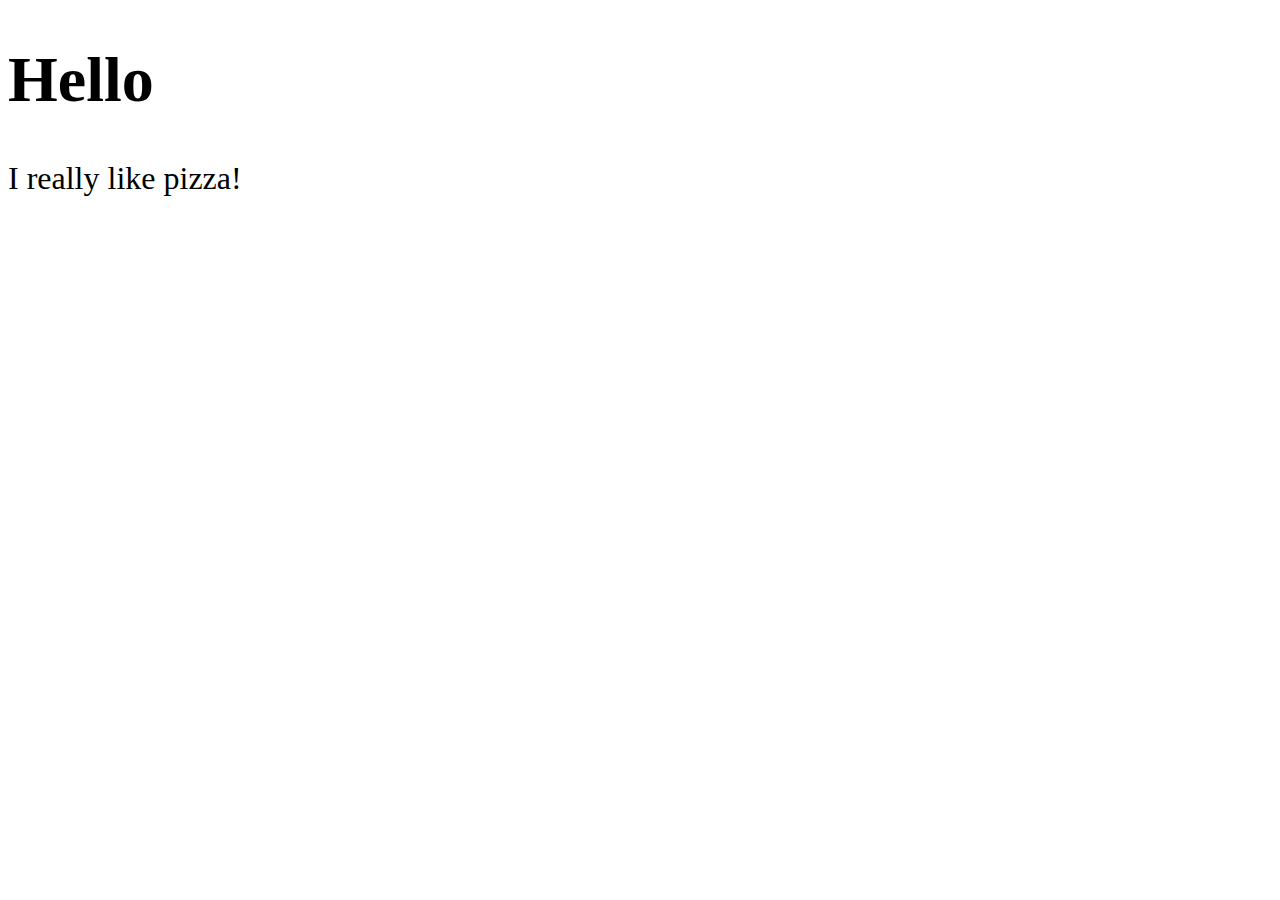
<file: basics/index.html>
<!DOCTYPE html>
<html lang="en">
<head>
    <meta charset="UTF-8">
    <meta name="viewport" content="width=device-width, initial-scale=1.0">
    <title>My Website</title>
    <link rel="stylesheet" href="style.css">
</head>
<body>
    <h1 id="myH1"></h1>
    <p id="myP"></p>
    <script src="index.js"></script>
</body>
</html>
</file>
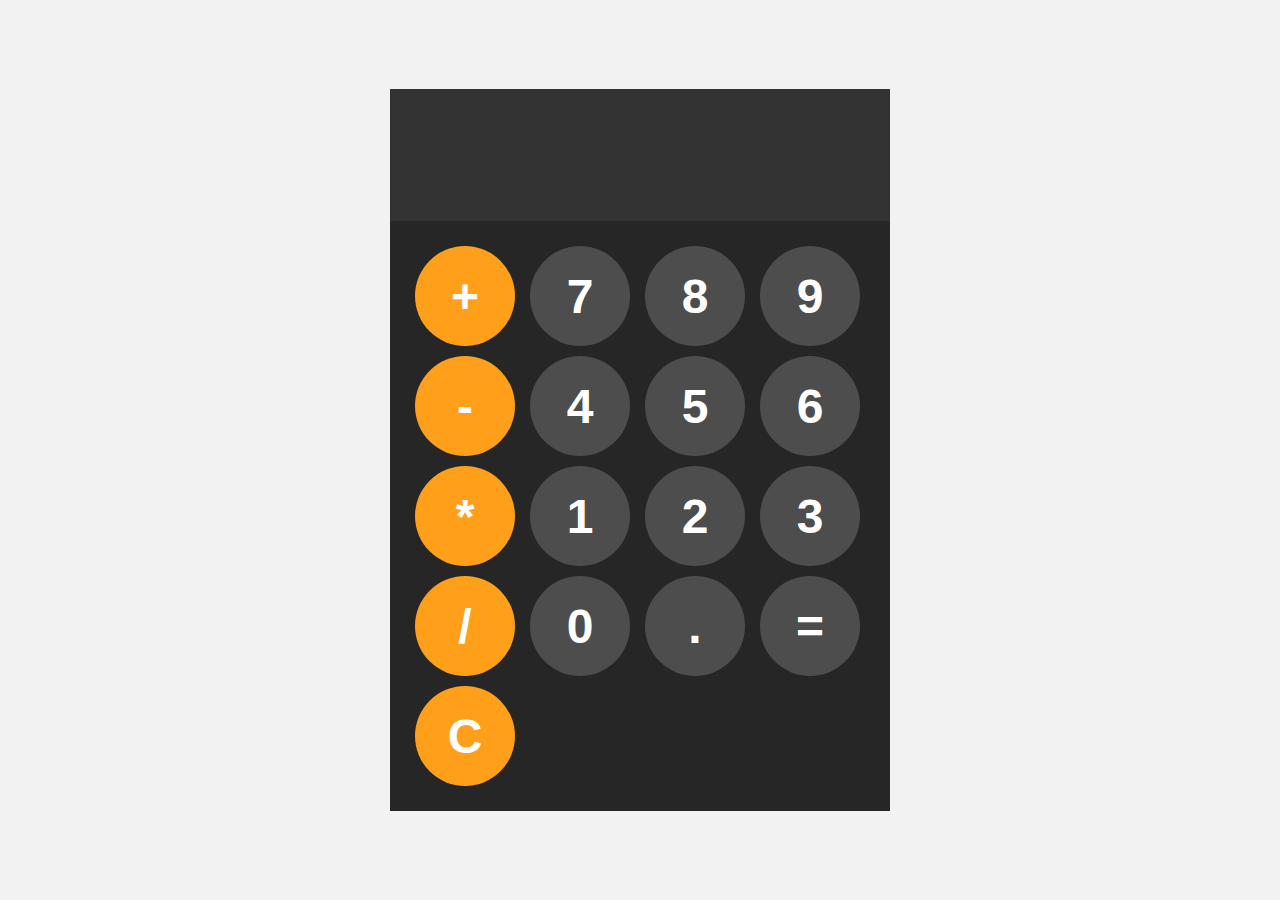
<file: calculator/index.html>
<!DOCTYPE html>
<html lang="en">
<head>
    <meta charset="UTF-8">
    <meta name="viewport" content="width=device-width, initial-scale=1.0">
    <title>Website</title>
    <link rel="stylesheet" href="style.css">
</head>
<body>
    <div id="calculator">
        <input id="display" readonly>
        <div id="keys">
            <button onclick="appendToDisplay('+')" class="operator">+</button>
            <button onclick="appendToDisplay('7')">7</button>
            <button onclick="appendToDisplay('8')">8</button>
            <button onclick="appendToDisplay('9')">9</button>
            <button onclick="appendToDisplay('-')" class="operator">-</button>
            <button onclick="appendToDisplay('4')">4</button>
            <button onclick="appendToDisplay('5')">5</button>
            <button onclick="appendToDisplay('6')">6</button>
            <button onclick="appendToDisplay('*')" class="operator">*</button>
            <button onclick="appendToDisplay('1')">1</button>
            <button onclick="appendToDisplay('2')">2</button>
            <button onclick="appendToDisplay('3')">3</button>
            <button onclick="appendToDisplay('/')" class="operator">/</button>
            <button onclick="appendToDisplay('0')">0</button>
            <button onclick="appendToDisplay('.')">.</button>
            <button onclick="calculate()">=</button>
            <button onclick="clearDisplay()" class="operator">C</button>
        </div>
    </div>
    <script src="index.js"></script>
</body>
</html>
</file>
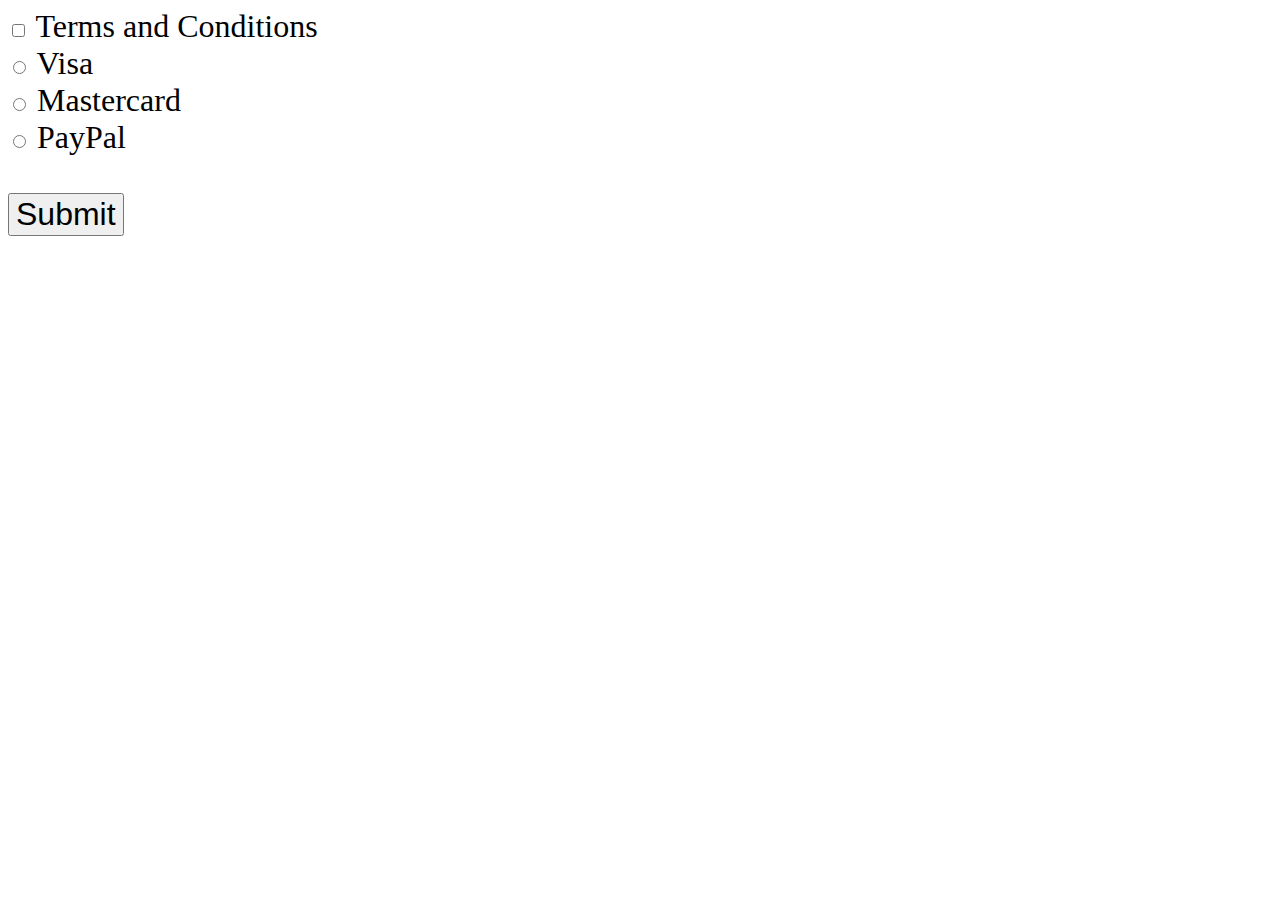
<file: checkedProperty/index.html>
<!DOCTYPE html>
<html lang="en">
<head>
    <meta charset="UTF-8">
    <meta name="viewport" content="width=device-width, initial-scale=1.0">
    <title>Website</title>
    <link rel="stylesheet" href="style.css">
</head>
<body>
    <input type="checkbox" id="myCheckbox">
    <label for="myCheckbox">Terms and Conditions</label> <br>

    <input type="radio" id="visaBtn" name="card">
    <label for="visaBtn">Visa</label> <br>

    <input type="radio" id="mastercardBtn" name="card">
    <label for="mastercardBtn">Mastercard</label> <br>

    <input type="radio" id="paypalBtn" name="card">
    <label for="paypalBtn">PayPal</label> <br> <br>

    <button type="submit" id="mySubmit">Submit</button>

    <p id="purchaseResult"></p>
    <p id="paymentResult"></p>

    <script src="index.js"></script>
</body>
</html>
</file>
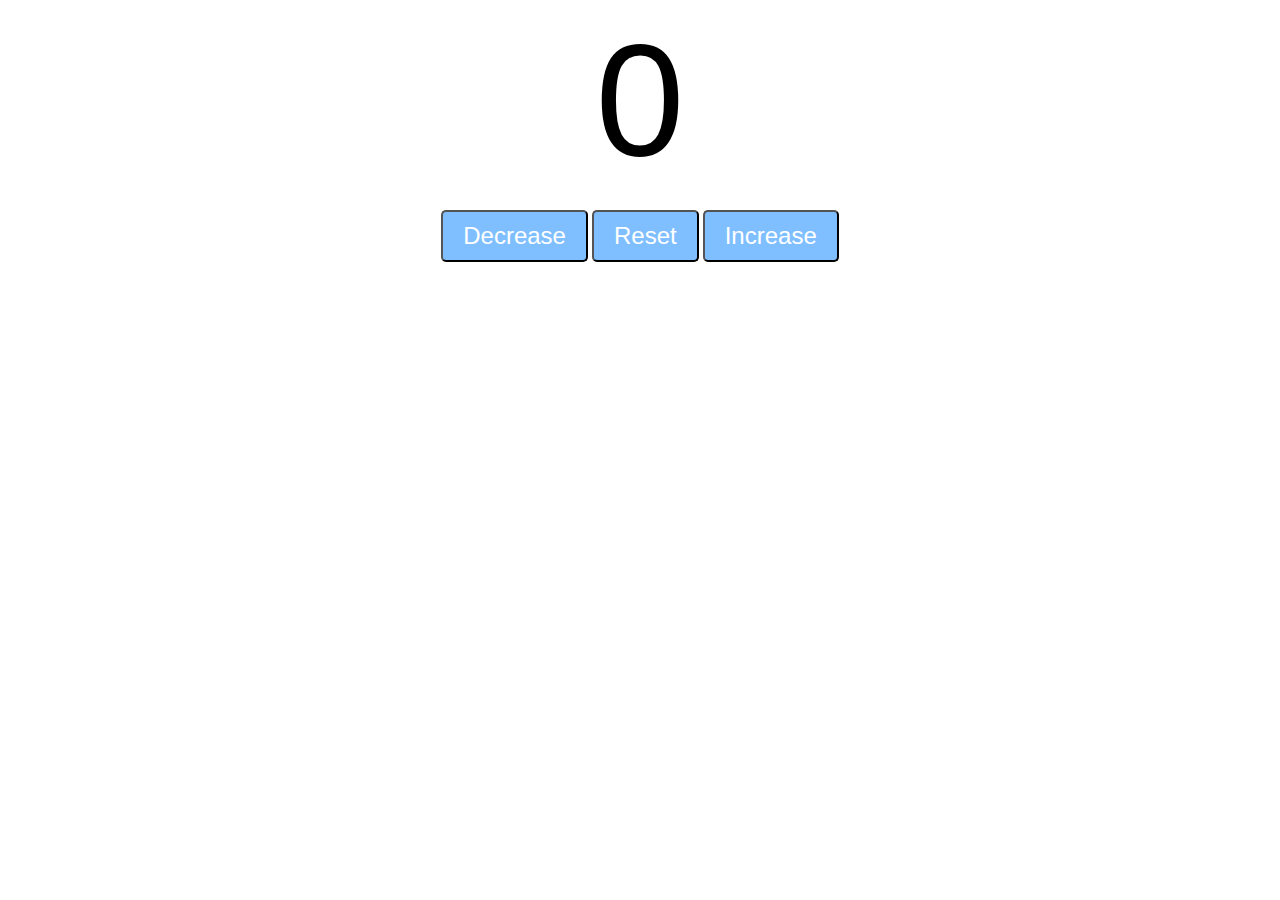
<file: counterProgram/index.html>
<!DOCTYPE html>
<html lang="en">
<head>
    <meta charset="UTF-8">
    <meta name="viewport" content="width=device-width, initial-scale=1.0">
    <title>Website</title>
    <link rel="stylesheet" href="style.css">
</head>
<body>
    <label id="countLabel"> 0 </label> <br>
    <div id="btnContainer">
        <button id="decreaseBtn" class="buttons">Decrease</button>
        <button id="resetBtn" class="buttons">Reset</button>
        <button id="increaseBtn" class="buttons">Increase</button>
    </div>
    
    <script src="index.js"></script>
</body>
</html>
</file>
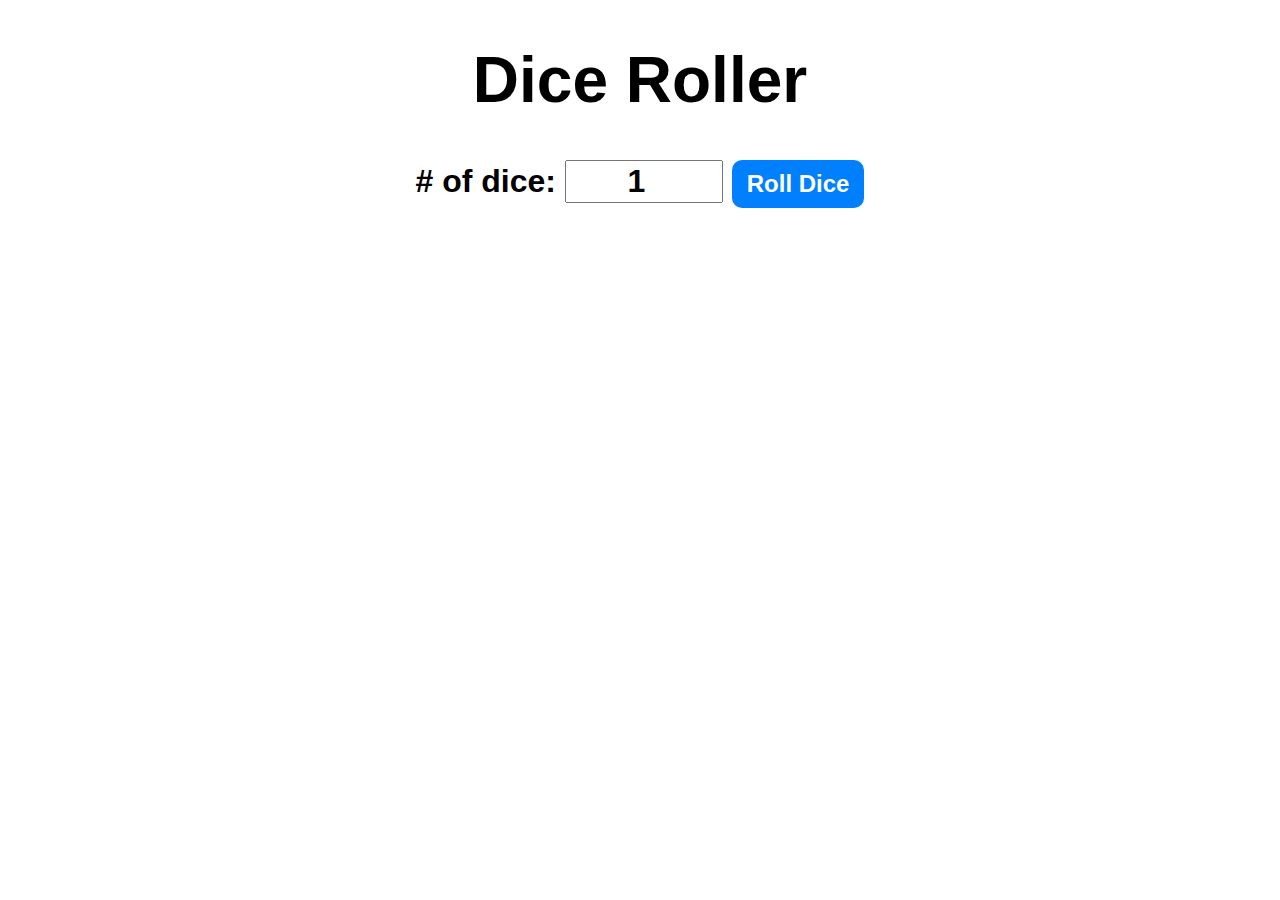
<file: diceRoller/index.html>
<!DOCTYPE html>
<html lang="en">
<head>
    <meta charset="UTF-8">
    <meta name="viewport" content="width=device-width, initial-scale=1.0">
    <title>Website</title>
    <link rel="stylesheet" href="style.css">
</head>
<body>
    <div id="container">
        <h1>Dice Roller</h1>
        <label># of dice:</label>
        <input type="number" id="numDice" value="1" min="1">
        <button onclick="rollDice()">Roll Dice</button>
        <div id="diceResult"></div>
        <div id="diceImages"></div>
    </div>
    <script src="index.js"></script>
</body>
</html>
</file>
<file: basics/style.css>
body{
    font-family: Verdana;
    font-size: 2em;
}
</file>
<file: calculator/style.css>
body {
    margin: 0;
    display: flex;
    justify-content: center;
    align-items: center;
    height: 100vh;
    background-color: hsl(0, 0%, 95%);
}

#calculator {
    font-family: Arial, Helvetica, sans-serif;
    background-color: hsl(0, 0%, 15%);
    max-width: 500px;
    overflow: hidden;
}

#display {
    width: 100%;
    padding: 20px;
    font-size: 5rem;
    text-align: left;
    border: none;
    background-color: hsl(0, 0%, 20%);
    color: white;
}

#keys {
    display: grid;
    grid-template-columns: repeat(4, 1fr);
    gap: 10px;
    padding: 25px;
}

button {
    width: 100px;
    height: 100px;
    border-radius: 50px;
    border: none;
    background-color: hsl(0, 0%, 30%);
    color: white;
    font-size: 3rem;
    font-weight: bold;
    cursor: pointer;
}

button:hover {
    background-color: hsl(0, 0%, 40%);
}

button:active {
    background-color: hsl(0, 0%, 50%);
}

.operator {
    background-color: hsl(35, 100%, 55%);
}

.operator:hover {
    background-color: hsl(35, 100%, 65%);
}

.operator:active {
    background-color: hsl(35, 100%, 75%);
}
</file>
<file: checkedProperty/style.css>
body{
    font-family: Verdana;
    font-size: 2em;
}

#mySubmit{
    font-size: 1em;
}
</file>
<file: counterProgram/style.css>
#countLabel{
    display: block;
    text-align: center;
    font-size: 10em;
    font-family: Helvetica;
}

#btnContainer{
    text-align: center;
}

.buttons{
    padding: 10px 20px;
    font-size: 1.5em;
    color: white;
    background-color: hsl(210, 100%, 75%);
    border-radius: 5px;
    cursor: pointer;
    transition: background-color 0.3s;
}

.buttons:hover{
    background-color: hsl(210, 100%, 65%);
}
</file>
<file: diceRoller/style.css>
#container {
    font-family: Arial, sans-serif;
    text-align: center;
    font-size: 2rem;
    font-weight: bold;
}

button {
    font-size: 1.5rem;
    padding: 10px 15px;
    border-radius: 10px;
    border: none;
    background-color: hsl(210, 100%, 50%);
    color: white;
    font-weight: bold;
    cursor: pointer;
}

button:hover {
    background-color: hsl(210, 100%, 60%);
}

button:active {
    background-color: hsl(210, 100%, 70%);
}

input {
    font-size: 2rem;
    width: 150px;
    text-align: center;
    font-weight: bold;
}

#diceResult {
    margin: 25px;
}
</file>
